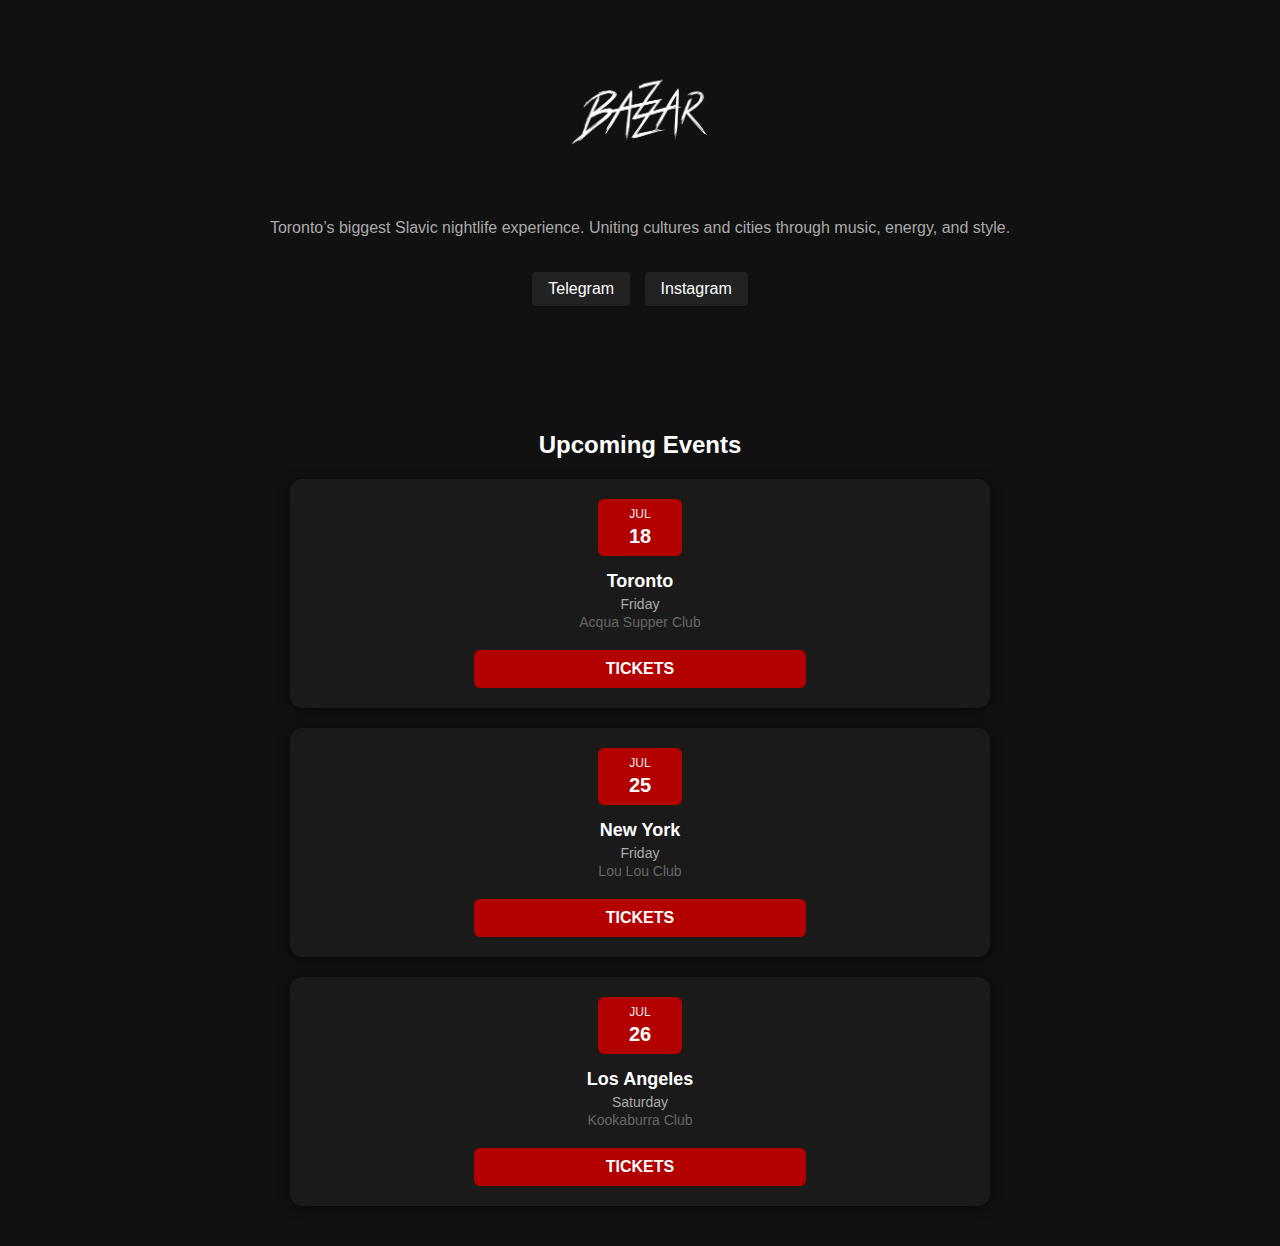
<file: index.html>
<!DOCTYPE html>
<html lang="ru">
<head>
    <meta charset="UTF-8"/>
    <meta name="viewport" content="width=device-width, initial-scale=1.0"/>
    <title>Bazzar</title>
    <style>
        body {
            margin: 0;
            font-family: 'Arial', sans-serif;
            background: #111;
            color: #fff;
            text-align: center;
        }

        .header {
            padding: 30px;
        }

        .logo-img {
            height: 150px;
            margin: 10px 0;
        }

        .desc {
            font-size: 16px;
            margin: 15px 0;
            color: #aaa;
        }

        .nav-buttons {
          margin: 30px 0 !important;
        }


        .nav-btn {
            display: inline-block;
            margin: 5px;
            padding: 8px 16px;
            background: #222;
            color: #fff;
            text-decoration: none;
            border-radius: 4px;
            transition: background 0.3s;
        }

        .nav-btn:hover {
            background: #444;
        }

        .events-block {
            padding: 40px 20px;
            background: #111;
        }

        .event-list {
            display: flex;
            flex-direction: column;
            align-items: center;
            gap: 20px;
        }

        .event-card {
            display: flex;
            flex-direction: column;
            background: #1a1a1a;
            padding: 20px;
            border-radius: 12px;
            width: 100%;
            max-width: 700px;
            box-shadow: 0 2px 12px rgba(0,0,0,0.6);
            box-sizing: border-box;
            align-items: center;
        }

        .event-date-box {
            background: #b30000;
            color: #fff;
            text-align: center;
            padding: 8px 12px;
            border-radius: 6px;
            width: auto;
            min-width: 60px;
            margin-bottom: 15px;
        }

        .event-date-box .month {
            font-size: 12px;
            text-transform: uppercase;
            color: #eee;
        }

        .event-date-box .day {
            font-size: 20px;
            font-weight: bold;
            margin-top: 4px;
        }

        .event-details {
            text-align: center;
            margin-bottom: 10px;
        }

        .city {
            font-size: 18px;
            color: #fff;
            font-weight: bold;
            margin-bottom: 4px;
        }

        .info {
            font-size: 14px;
            color: #aaa;
            margin-bottom: 2px;
        }

        .venue {
            font-size: 14px;
            color: #666;
        }

        .ticket-btn {
            background: #b30000;
            color: #fff;
            padding: 10px 16px;
            font-weight: bold;
            text-decoration: none;
            border-radius: 6px;
            width: 100%;
            max-width: 300px;
            display: block;
            text-align: center;
            transition: background 0.2s;
            margin-top: 10px;
        }

        .ticket-btn:hover {
            background: #ff0000;
        }

        @media (max-width: 600px) {
            .event-card {
                padding: 16px;
            }

            .event-date-box {
                margin-bottom: 12px;
            }

            .ticket-btn {
                font-size: 16px;
                padding: 10px;
                max-width: 100%;
            }
        }
    </style>
</head>

<body>

<!-- Header new -->
<div class="header">
    <div class="logo">
        <img src="logo.png" alt="Bazzar Logo" class="logo-img"/>
    </div>
    <p class="desc">Toronto’s biggest Slavic nightlife experience.
        Uniting cultures and cities through music, energy, and style.</p>

    <div class="nav-buttons">
      <a href="https://t.me/bazzaru0" target="_blank" class="nav-btn">Telegram</a>
      <a href="https://www.instagram.com/bazzaru0?igsh=MTNvMDE5dmw1eW1pOA%3D%3D&utm_source=qr" target="_blank" class="nav-btn">Instagram</a>
    </div>

</div>

<!-- Events -->
<div id="events" class="events-block">
    <h2 class="section-title">Upcoming Events</h2>
    <div class="event-list">

        <div class="event-card">
            <div class="event-date-box">
                <div class="month">JUL</div>
                <div class="day">18</div>
            </div>
            <div class="event-details">
                <div class="city">Toronto</div>
                <div class="info">Friday</div>
                <div class="venue">Acqua Supper Club</div>
            </div>
            <a href="https://whitenightstour.eventbrite.ca" target="_blank" class="ticket-btn">TICKETS</a>
        </div>

        <div class="event-card">
            <div class="event-date-box">
                <div class="month">JUL</div>
                <div class="day">25</div>
            </div>
            <div class="event-details">
                <div class="city">New York</div>
                <div class="info">Friday</div>
                <div class="venue">Lou Lou Club</div>
            </div>
            <a href="https://bazzarny.eventbrite.ca" target="_blank" class="ticket-btn">TICKETS</a>
        </div>

        <div class="event-card">
            <div class="event-date-box">
                <div class="month">JUL</div>
                <div class="day">26</div>
            </div>
            <div class="event-details">
                <div class="city">Los Angeles</div>
                <div class="info">Saturday</div>
                <div class="venue">Kookaburra Club</div>
            </div>
            <a href="https://bazzarla.eventbrite.ca" target="_blank" class="ticket-btn">TICKETS</a>
        </div>

    </div>
</div>

</body>
</html>
</file>
